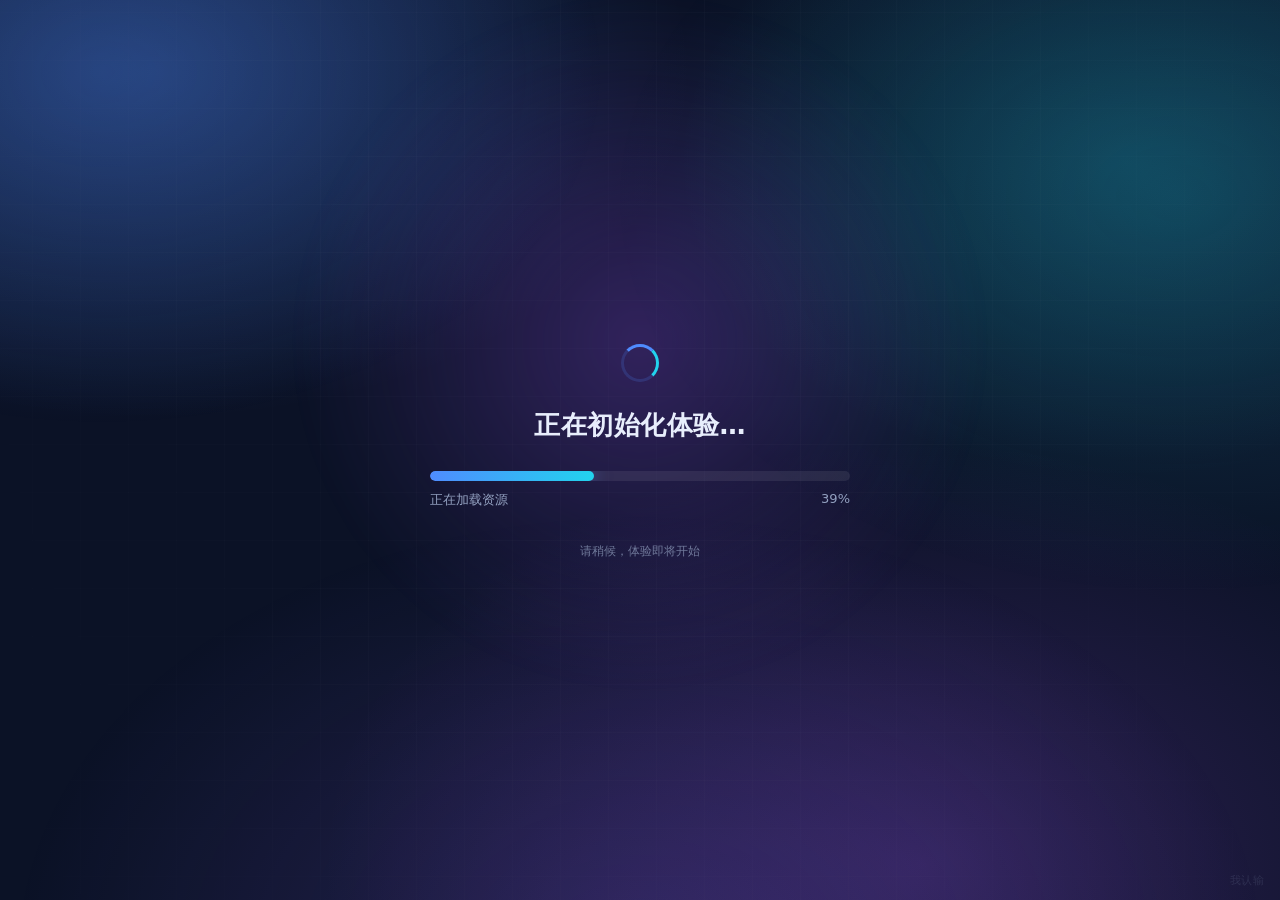
<file: prank/index.html>
<!DOCTYPE html>
<html lang="zh-CN">
<head>
  <meta charset="UTF-8" />
  <meta name="viewport" content="width=device-width, initial-scale=1.0, viewport-fit=cover" />
  <meta name="theme-color" content="#070b16" />
  <title>正在初始化…</title>
  <!-- 内联图标，避免额外请求 -->
  <link rel="icon" href="data:image/svg+xml,%3Csvg xmlns='http://www.w3.org/2000/svg' viewBox='0 0 32 32'%3E%3Ccircle cx='16' cy='16' r='10' fill='%234f8cff'/%3E%3C/svg%3E" />
  <link rel="stylesheet" href="styles.css" />
</head>
<body>
  <div id="app">

    <!-- 光标跟随的色彩光晕（鼠标移到哪，哪片颜色就变化） -->
    <div id="cursor-glow" class="cursor-glow" aria-hidden="true"></div>

    <!-- ============ 舞台层：每一幕占满全屏，由 JS 切换 .is-active ============ -->
    <main id="stage" class="stage">

      <!-- 第 1 幕：假加载（当前为静态占位，进度由 3-3 接管） -->
      <section id="screen-boot" class="screen boot is-active" data-act="1">
        <div class="boot__logo" aria-hidden="true"><span class="boot__ring"></span></div>
        <h1 class="boot__title">正在初始化体验…</h1>

        <div class="boot__bar" role="progressbar" aria-valuemin="0" aria-valuemax="100" aria-valuenow="99">
          <div class="boot__fill" id="boot-fill" style="width:99%"></div>
        </div>

        <div class="boot__meta">
          <span>正在加载资源</span>
          <span class="boot__pct is-stuck" id="boot-pct">99%</span>
        </div>

        <p class="boot__hint">请稍候，体验即将开始</p>
      </section>

      <!-- 第 8 幕揭晓页等其余屏幕，后续阶段由 JS 生成 -->
    </main>

    <!-- ============ 弹窗层：所有自绘弹窗挂在这里（3-2 接入管理器） ============ -->
    <div id="dialog-layer" class="dialog-layer" aria-live="polite"></div>

    <!-- 遮罩基底，实际透明度 / 层级由 JS 按弹窗栈控制 -->
    <div id="backdrop" class="backdrop" hidden></div>

    <!-- ============ 常驻真出口：任意时刻可点（铁律：必须能退出） ============ -->
    <button id="surrender" class="surrender" type="button" title="点这里可以直接结束整蛊">
      我认输
    </button>

  </div>

  <script src="app.js" defer></script>
</body>
</html>
</file>
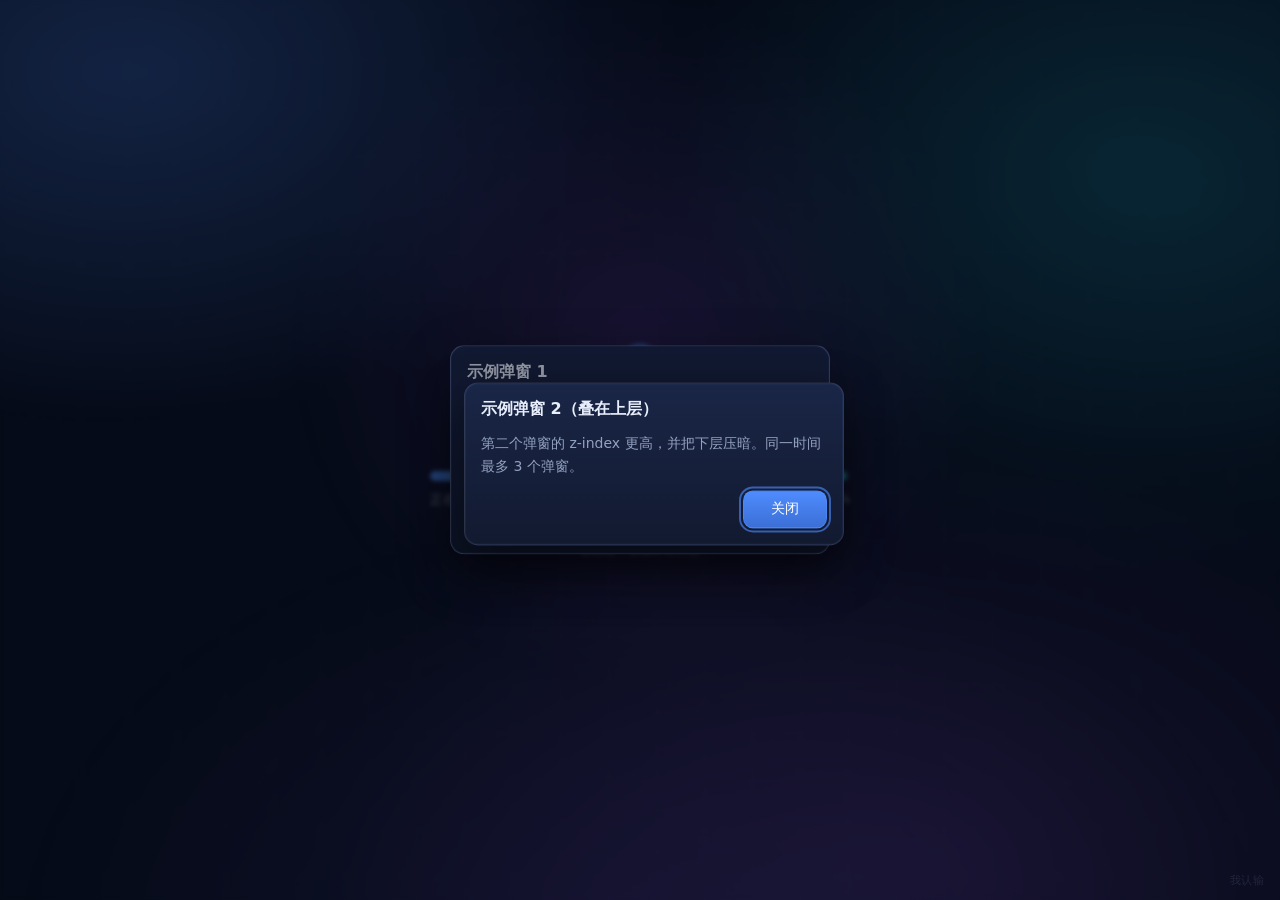
<file: prank/demo.html>
<!DOCTYPE html>
<html lang="zh-CN">
<head>
  <meta charset="UTF-8" />
  <meta name="viewport" content="width=device-width, initial-scale=1.0" />
  <title>弹窗组件演示</title>
  <!-- 双击本文件即可跳到带 ?demo 的演示页 -->
  <meta http-equiv="refresh" content="0; url=index.html?demo" />
  <script>
    location.replace('index.html?demo');
  </script>
</head>
<body style="margin:0;display:grid;place-items:center;height:100vh;background:#0b1226;color:#93a1c0;font-family:system-ui,sans-serif;">
  <p>正在打开演示… 如果没有自动跳转，<a href="index.html?demo" style="color:#4f8cff;">点这里</a>。</p>
</body>
</html>
</file>
<file: prank/styles.css>
/* ==========================================================================
   styles.css — 整蛊页面样式
   阶段 3-1：基础骨架 + 全局样式（背景 / 字体 / 容器 / 常驻出口）
   后续：3-2 弹窗组件样式、3-4 逐幕内容与动效
   ========================================================================== */

/* ---------- 1. 设计变量 ---------- */
:root {
  /* 深色科技风底色（比初版更亮，留出彩色层次） */
  --bg-0: #0b1226;
  --bg-1: #0d1426;
  --panel: #121a30;
  --panel-2: #1a2440;
  --line: rgba(255, 255, 255, 0.08);

  --text: #e8eefc;
  --text-dim: #93a1c0;

  --accent: #4f8cff;
  --accent-2: #22d3ee;
  --danger: #ff5d6c;
  --ok: #38d39f;

  --radius: 14px;
  --radius-sm: 10px;
  --shadow: 0 18px 50px rgba(0, 0, 0, 0.45);

  /* 层级：弹窗每层 +10，遮罩为同层 -1；逃生按钮永远最高 */
  --z-backdrop: 999;
  --z-dialog: 1000;
  --z-hint: 3000;
  --z-surrender: 9000;

  /* iOS 安全区 */
  --safe-b: env(safe-area-inset-bottom, 0px);
  --safe-r: env(safe-area-inset-right, 0px);
  --safe-l: env(safe-area-inset-left, 0px);

  --font-ui: -apple-system, BlinkMacSystemFont, "Segoe UI", "PingFang SC",
    "Microsoft YaHei", system-ui, sans-serif;
}

/* ---------- 2. 重置 ---------- */
*,
*::before,
*::after {
  box-sizing: border-box;
}

html,
body {
  height: 100%;
  margin: 0;
}

body {
  font-family: var(--font-ui);
  color: var(--text);
  /* 彩色底：蓝 / 青 / 紫三团柔光，不再是死黑 */
  background:
    radial-gradient(60% 55% at 12% 8%, rgba(79, 140, 255, 0.26), transparent 70%),
    radial-gradient(50% 50% at 88% 18%, rgba(34, 211, 238, 0.18), transparent 70%),
    radial-gradient(65% 65% at 72% 96%, rgba(168, 85, 247, 0.22), transparent 72%),
    var(--bg-0);
  overflow: hidden; /* 全屏体验，滚动只发生在屏幕/弹窗内部 */
  -webkit-font-smoothing: antialiased;
  -webkit-tap-highlight-color: transparent;
}

button {
  font: inherit;
  color: inherit;
}

/* ---------- 3. 应用容器与动态背景 ---------- */
#app {
  position: relative;
  width: 100%;
  height: 100%;
  height: 100dvh; /* 移动端地址栏适配 */
  isolation: isolate;
  overflow: hidden;
}

/* 缓慢流动的柔光（无闪烁） */
#app::before,
#app::after {
  content: "";
  position: fixed;
  inset: -20%;
  z-index: -3;
  pointer-events: none;
}

#app::before {
  background:
    radial-gradient(40% 40% at 20% 20%, rgba(79, 140, 255, 0.24), transparent 70%),
    radial-gradient(45% 45% at 80% 30%, rgba(34, 211, 238, 0.16), transparent 70%),
    radial-gradient(50% 50% at 50% 90%, rgba(140, 100, 255, 0.20), transparent 70%);
  animation: bg-drift 18s ease-in-out infinite alternate;
}

/* 细网格，增加“系统感” */
#app::after {
  z-index: -2;
  background-image:
    linear-gradient(rgba(255, 255, 255, 0.03) 1px, transparent 1px),
    linear-gradient(90deg, rgba(255, 255, 255, 0.03) 1px, transparent 1px);
  background-size: 48px 48px;
  -webkit-mask-image: radial-gradient(circle at 50% 40%, #000 25%, transparent 78%);
  mask-image: radial-gradient(circle at 50% 40%, #000 25%, transparent 78%);
  opacity: 0.55;
}

/* ---------- 3.1 光标跟随光晕 ----------
   JS 每帧更新 --gx / --gy（位置）与 --glow-hue / --glow-light（颜色），
   光晕带缓动跟随鼠标，颜色随水平位置在 蓝→青→紫 之间偏移。 */
.cursor-glow {
  position: fixed;
  top: 0;
  left: 0;
  width: 720px;
  height: 720px;
  margin: -360px 0 0 -360px;
  border-radius: 50%;
  z-index: -1;
  pointer-events: none;
  opacity: 0;
  transform: translate3d(var(--gx, 50vw), var(--gy, 38vh), 0);
  background: radial-gradient(
    circle,
    hsla(var(--glow-hue, 210), 95%, var(--glow-light, 66%), 0.26) 0%,
    hsla(var(--glow-hue, 210), 95%, var(--glow-light, 66%), 0.13) 32%,
    hsla(var(--glow-hue, 210), 95%, var(--glow-light, 66%), 0.05) 52%,
    transparent 68%
  );
  filter: blur(10px);
  transition: opacity 0.6s ease;
  will-change: transform;
}

.cursor-glow.is-on {
  opacity: 1;
}

@keyframes bg-drift {
  from {
    transform: translate3d(-2%, -1%, 0) scale(1);
  }
  to {
    transform: translate3d(2%, 2%, 0) scale(1.06);
  }
}

/* ---------- 4. 舞台与屏幕切换 ---------- */
.stage {
  position: absolute;
  inset: 0;
}

.screen {
  position: absolute;
  inset: 0;
  display: none;
  flex-direction: column;
  align-items: center;
  justify-content: center;
  padding: 24px;
  overflow-y: auto;
  text-align: center;
}

.screen.is-active {
  display: flex;
  animation: screen-in 0.5s ease both;
}

@keyframes screen-in {
  from {
    opacity: 0;
  }
  to {
    opacity: 1;
  }
}

/* 第 6 幕：全屏轻微震动（由 JS 加 .is-shaking） */
.screen.is-shaking {
  animation: screen-shake 0.4s linear infinite;
}

@keyframes screen-shake {
  0%, 100% { transform: translate(0, 0); }
  20% { transform: translate(-2px, 1px); }
  40% { transform: translate(2px, -1px); }
  60% { transform: translate(-1px, -2px); }
  80% { transform: translate(1px, 2px); }
}

/* ---------- 5. 第 1 幕：假加载 ---------- */
.boot__logo {
  width: 46px;
  height: 46px;
  margin-bottom: 22px;
  display: grid;
  place-items: center;
}

.boot__ring {
  width: 38px;
  height: 38px;
  border-radius: 50%;
  border: 3px solid rgba(79, 140, 255, 0.18);
  border-top-color: var(--accent);
  border-right-color: var(--accent-2);
  animation: spin 1.1s linear infinite;
}

@keyframes spin {
  to {
    transform: rotate(360deg);
  }
}

.boot__title {
  margin: 0;
  font-size: clamp(18px, 4.5vw, 26px);
  font-weight: 600;
  letter-spacing: 0.5px;
}

.boot__bar {
  width: min(420px, 80vw);
  height: 10px;
  margin-top: 28px;
  border-radius: 999px;
  background: rgba(255, 255, 255, 0.08);
  overflow: hidden;
}

.boot__fill {
  height: 100%;
  border-radius: inherit;
  background: linear-gradient(90deg, var(--accent), var(--accent-2));
  box-shadow: 0 0 18px rgba(79, 140, 255, 0.55);
  transition: width 0.45s ease;
}

.boot__meta {
  display: flex;
  justify-content: space-between;
  width: min(420px, 80vw);
  margin-top: 10px;
  font-size: 13px;
  color: var(--text-dim);
}

.boot__pct {
  font-variant-numeric: tabular-nums;
}

/* 卡在 99% 时数字轻微抖动（幅度 1px，非闪烁） */
.boot__pct.is-stuck {
  animation: jitter 0.35s steps(2, end) infinite;
}

@keyframes jitter {
  0% { transform: translateY(0); }
  50% { transform: translateY(-1px); }
  100% { transform: translateY(0); }
}

.boot__hint {
  margin: 34px 0 0;
  font-size: 12px;
  color: var(--text-dim);
  opacity: 0.7;
}

/* ---------- 6. 弹窗层容器（组件样式在 3-2 补充） ---------- */
.dialog-layer {
  position: absolute;
  inset: 0;
  pointer-events: none; /* 只有弹窗本体接收点击 */
  z-index: var(--z-dialog);
}

.dialog-layer > * {
  pointer-events: auto;
}

.backdrop {
  position: fixed;
  inset: 0;
  z-index: var(--z-backdrop);
  background: rgba(3, 6, 14, 0.55);
  -webkit-backdrop-filter: blur(2px);
  backdrop-filter: blur(2px);
}

.backdrop[hidden] {
  display: none;
}

/* ---------- 6.1 弹窗组件（阶段 3-2） ---------- */
.dialog {
  position: fixed;
  left: 50%;
  top: 50%;
  width: min(380px, calc(100vw - 32px));
  max-height: min(72vh, 620px);
  display: flex;
  flex-direction: column;
  color: var(--text);
  background: linear-gradient(180deg, #1a2647 0%, #121a30 100%);
  border: 1px solid rgba(255, 255, 255, 0.1);
  border-radius: var(--radius);
  box-shadow: var(--shadow), inset 0 0 0 1px rgba(79, 140, 255, 0.08);
  /* --off 由 JS 按层级写入，桌面端形成阶梯套娃；小屏归零 */
  transform: translate(-50%, -50%) translate(var(--off, 0px), var(--off, 0px));
  animation: dialog-in 0.22s cubic-bezier(0.2, 0.9, 0.3, 1.15) both;
  will-change: transform, opacity;
}

@keyframes dialog-in {
  from {
    opacity: 0;
    transform: translate(-50%, -50%) translate(var(--off, 0px), var(--off, 0px)) scale(0.92);
  }
  to {
    opacity: 1;
    transform: translate(-50%, -50%) translate(var(--off, 0px), var(--off, 0px)) scale(1);
  }
}

/* 入场动画播完后由 JS 加上，防止后续动效类切换时重播入场 */
.dialog.is-settled {
  animation: none;
}

.dialog.is-closing {
  animation: dialog-out 0.18s ease forwards;
  pointer-events: none;
}

@keyframes dialog-out {
  to {
    opacity: 0;
    transform: translate(-50%, -50%) translate(var(--off, 0px), var(--off, 0px)) scale(0.94);
  }
}

/* 下层弹窗变暗（不改变 opacity，避免与 fill-mode 冲突） */
.dialog.is-dimmed::after {
  content: "";
  position: absolute;
  inset: 0;
  border-radius: inherit;
  background: rgba(4, 7, 16, 0.38);
  pointer-events: none;
}

.dialog__head {
  display: flex;
  align-items: center;
  padding: 16px 16px 0;
}

.dialog__title {
  flex: 1;
  margin: 0;
  font-size: 16px;
  font-weight: 600;
  text-align: left;
}

.dialog__body {
  min-height: 0;
  padding: 12px 16px;
  overflow-y: auto;
  color: var(--text-dim);
  font-size: 14px;
  line-height: 1.65;
  text-align: left;
}

.dialog__body code {
  padding: 1px 5px;
  border-radius: 4px;
  background: rgba(255, 255, 255, 0.08);
  font-size: 12px;
}

.dialog__foot {
  display: flex;
  flex-wrap: wrap;
  justify-content: flex-end;
  gap: 10px;
  padding: 0 16px 16px;
}

/* 按钮 */
.btn {
  min-width: 84px;
  padding: 9px 16px;
  border: 1px solid var(--line);
  border-radius: var(--radius-sm);
  background: rgba(255, 255, 255, 0.04);
  color: var(--text);
  font-size: 14px;
  cursor: pointer;
  touch-action: manipulation;
  -webkit-user-select: none;
  user-select: none;
  transition: transform 0.15s ease, background-color 0.15s ease, border-color 0.15s ease;
}

.btn:hover {
  transform: translateY(-1px);
  background: rgba(255, 255, 255, 0.08);
}

.btn:active {
  transform: scale(0.97);
}

.btn:focus-visible {
  outline: 2px solid rgba(79, 140, 255, 0.6);
  outline-offset: 2px;
}

.btn--primary {
  border-color: rgba(79, 140, 255, 0.6);
  background: linear-gradient(180deg, #4f8cff, #3b6fd6);
  color: #fff;
}

.btn--primary:hover {
  background: linear-gradient(180deg, #6199ff, #4278e0);
}

.btn--danger {
  border-color: rgba(255, 93, 108, 0.6);
  background: linear-gradient(180deg, #ff6b78, #e0485a);
  color: #fff;
}

.btn--danger:hover {
  background: linear-gradient(180deg, #ff7c88, #ea5263);
}

/* 小型浮窗（第 5 幕“后台进程”会用） */
.dialog--mini {
  width: min(300px, calc(100vw - 40px));
}

.dialog--mini .dialog__head {
  padding-bottom: 12px;
}

/* ---------- 6.2 经典 Windows 报错风格（终局吓一下） ---------- */
.dialog--win {
  width: min(430px, calc(100vw - 28px));
  border: 1px solid #003c74;
  border-radius: 0;
  background: #ece9d8;
  color: #000;
  box-shadow: 0 14px 40px rgba(0, 0, 0, 0.55);
}

.dialog--win .dialog__head {
  padding: 6px 10px;
  background: linear-gradient(180deg, #0a5fe0 0%, #0050c8 55%, #003c9e 100%);
  border-bottom: 1px solid #002b73;
}

.dialog--win .dialog__title {
  color: #fff;
  font-family: Tahoma, "Segoe UI", "SimSun", sans-serif;
  font-size: 13px;
  font-weight: 700;
  text-shadow: 1px 1px 1px rgba(0, 0, 0, 0.35);
}

.dialog--win .dialog__body {
  padding: 18px 16px;
  color: #111;
  background: #ece9d8;
  font-family: Tahoma, "SimSun", sans-serif;
  font-size: 13px;
  line-height: 1.7;
}

.dialog--win .dialog__body p {
  margin: 0 0 8px;
}

.dialog--win .dialog__foot {
  padding: 0 16px 14px;
  background: #ece9d8;
}

.btn--win {
  min-width: 86px;
  padding: 5px 14px;
  border: 1px solid #7f9db9;
  border-radius: 3px;
  background: linear-gradient(180deg, #fdfdfd, #e3e3e3);
  color: #000;
  font-family: Tahoma, "SimSun", sans-serif;
  font-size: 12px;
}

.btn--win:hover {
  background: linear-gradient(180deg, #ffffff, #dcdcdc);
}

.btn--win:focus-visible {
  outline: 1px dotted #000;
  outline-offset: -4px;
}

/* ---------- 6.3 弹窗内的进度条 / 抖动 / 假权限 ---------- */
.mini-progress {
  width: 100%;
  height: 8px;
  margin: 10px 0 6px;
  border-radius: 999px;
  background: rgba(0, 0, 0, 0.28);
  overflow: hidden;
}

.mini-progress__fill {
  width: 0;
  height: 100%;
  border-radius: inherit;
  background: linear-gradient(90deg, var(--accent), var(--accent-2));
  transition: width 1.5s linear;
}

.dialog.is-shaking {
  animation: dialog-shake 0.42s ease-in-out;
}

@keyframes dialog-shake {
  0%,
  100% {
    transform: translate(-50%, -50%) translate(var(--off, 0px), var(--off, 0px));
  }
  20% {
    transform: translate(-50%, -50%) translate(var(--off, 0px), var(--off, 0px)) translate(3px, 0);
  }
  40% {
    transform: translate(-50%, -50%) translate(var(--off, 0px), var(--off, 0px)) translate(-3px, 1px);
  }
  60% {
    transform: translate(-50%, -50%) translate(var(--off, 0px), var(--off, 0px)) translate(2px, -1px);
  }
  80% {
    transform: translate(-50%, -50%) translate(var(--off, 0px), var(--off, 0px)) translate(-1px, 2px);
  }
}

.btn:disabled {
  opacity: 0.45;
  cursor: default;
}

.btn:disabled:hover {
  transform: none;
  background: rgba(255, 255, 255, 0.04);
}

.fake-perm {
  display: flex;
  align-items: center;
  gap: 8px;
  margin: 12px 0;
  padding: 10px 12px;
  border: 1px solid var(--line);
  border-radius: var(--radius-sm);
  background: rgba(255, 255, 255, 0.04);
  color: var(--text);
  font-size: 13px;
}

.fake-perm input {
  width: 15px;
  height: 15px;
  accent-color: var(--accent);
  cursor: not-allowed;
}

/* 第 5 幕小窗：带一点旋转的入场 */
.dialog--proc {
  animation: proc-in 0.3s cubic-bezier(0.2, 0.9, 0.3, 1.2) both;
}

@keyframes proc-in {
  from {
    opacity: 0;
    transform: translate(-50%, -50%) translate(var(--off, 0px), var(--off, 0px)) scale(0.86) rotate(-3deg);
  }
  to {
    opacity: 1;
    transform: translate(-50%, -50%) translate(var(--off, 0px), var(--off, 0px)) scale(1) rotate(0deg);
  }
}

/* 第 6 幕：黑屏过渡 */
.blackout {
  position: fixed;
  inset: 0;
  /* 低于弹窗层（1000），保证黑屏期间「我认输」的告别弹窗仍可见 */
  z-index: 900;
  background: #000;
  opacity: 0;
  transition: opacity 0.15s ease;
  pointer-events: none;
}

.blackout.is-visible {
  opacity: 1;
}

/* ---------- 6.4 第 7 幕：满屏系统报错 + 光标群 ---------- */
/* 满屏面板：多个“窗口堆”随机散布、彼此叠压，不排整齐 */
.error-wall {
  position: absolute;
  inset: 0;
  z-index: 1;
  overflow: hidden;
}

/* 按 Enter 后报错墙淡出，给光标拼字留出干净背景 */
.error-wall.is-clearing {
  opacity: 0;
  transition: opacity 0.5s ease;
}

/* 仿 Windows 系统报错窗（参照截图：VBA 标题栏 + 红色圆 X + 确定/帮助） */
.win-error {
  --tilt: 0deg;
  position: absolute;
  width: clamp(240px, 26vw, 380px);
  display: flex;
  flex-direction: column;
  overflow: hidden;
  border: 1px solid #c7c7c7;
  border-radius: 8px;
  background: #fff;
  box-shadow: 0 10px 30px rgba(0, 0, 0, 0.35);
  transform: rotate(var(--tilt));
  font-family: "Segoe UI", "Microsoft YaHei", sans-serif;
  color: #1b1b1b;
  cursor: pointer;
  animation: win-error-in 0.28s ease both;
}

@keyframes win-error-in {
  from {
    opacity: 0;
    transform: rotate(var(--tilt)) scale(0.96);
  }
  to {
    opacity: 1;
    transform: rotate(var(--tilt)) scale(1);
  }
}

.win-error__titlebar {
  display: flex;
  align-items: center;
  justify-content: space-between;
  gap: 8px;
  padding: 8px 12px 6px;
  background: #f7f7f7;
  border-bottom: 1px solid #ededed;
  font-size: 12px;
  font-weight: 600;
  color: #1b1b1b;
}

.win-error__titlebar > span:first-child {
  overflow: hidden;
  white-space: nowrap;
  text-overflow: ellipsis;
}

.win-error__close {
  flex: none;
  font-size: 15px;
  line-height: 1;
  color: #5f5f5f;
}

.win-error__body {
  flex: 1;
  display: flex;
  align-items: center;
  gap: 14px;
  min-height: 0;
  padding: 14px 16px;
  overflow: hidden;
  background: #fff;
  font-size: 12.5px;
  line-height: 1.6;
}

.win-error__body p {
  margin: 0;
}

/* 红色圆形 X 图标 */
.win-error__icon {
  position: relative;
  flex: none;
  width: 36px;
  height: 36px;
  border-radius: 50%;
  background: #c42b1c;
}

.win-error__icon::before,
.win-error__icon::after {
  content: "";
  position: absolute;
  left: 50%;
  top: 50%;
  width: 20px;
  height: 3px;
  border-radius: 2px;
  background: #fff;
  transform: translate(-50%, -50%) rotate(45deg);
}

.win-error__icon::after {
  transform: translate(-50%, -50%) rotate(-45deg);
}

.win-error__foot {
  display: flex;
  justify-content: flex-end;
  gap: 8px;
  padding: 9px 12px;
  background: #f3f3f3;
  border-top: 1px solid #e3e3e3;
}

.win-btn {
  min-width: 78px;
  padding: 4px 14px;
  border: 1px solid #8a8a8a;
  border-radius: 4px;
  background: #fdfdfd;
  color: #1b1b1b;
  font-family: inherit;
  font-size: 12px;
}

.win-btn--primary {
  outline: 2px dashed #2f6fd0;
  outline-offset: 1px;
}

/* 假光标：由 JS 每帧驱动随机漂移 */
.fake-cursor {
  position: fixed;
  top: 0;
  left: 0;
  z-index: 2200;
  background: #fff;
  clip-path: polygon(0 0, 0 100%, 30% 72%, 46% 100%, 60% 92%, 44% 66%, 76% 66%);
  filter: drop-shadow(0 0 1px #000) drop-shadow(1px 1px 1px rgba(0, 0, 0, 0.8));
  pointer-events: none;
  will-change: transform;
}

/* 隐藏真实光标；角落「我认输」仍会显示指针，保证找得到出口 */
body.is-cursor-hidden,
body.is-cursor-hidden .screen,
body.is-cursor-hidden .screen * {
  cursor: none !important;
}

/* ---------- 7. 常驻出口与提示 ---------- */
/* 真出口：做得低调，但仍在固定角落、hover 后清晰可见 */
.surrender {
  position: fixed;
  right: calc(10px + var(--safe-r));
  bottom: calc(8px + var(--safe-b));
  z-index: var(--z-surrender);
  padding: 4px 6px;
  border: 0;
  border-radius: 4px;
  background: transparent;
  color: var(--text-dim);
  font-size: 11px;
  letter-spacing: 0.5px;
  cursor: pointer;
  opacity: 0.16;
  transition: opacity 0.25s ease, color 0.25s ease, background-color 0.25s ease;
}

.surrender:hover,
.surrender:focus-visible {
  opacity: 0.95;
  color: var(--text);
  background: rgba(18, 26, 48, 0.6);
  outline: none;
}

.surrender:active {
  transform: scale(0.97);
}

/* ---------- 7.1 全屏系统的文字（第 6 / 7 幕占位） ---------- */
.sys-line {
  margin: 0 0 10px;
  font-size: 13px;
  letter-spacing: 0.2em;
  color: var(--accent-2);
}

.sys-title {
  margin: 0 0 26px;
  font-size: clamp(20px, 5vw, 30px);
  font-weight: 600;
}

.countdown {
  margin: 0;
  font-size: 64px;
  font-weight: 700;
  font-variant-numeric: tabular-nums;
  color: var(--accent);
  text-shadow: 0 0 30px rgba(79, 140, 255, 0.45);
}

.muted {
  color: var(--text-dim);
  opacity: 0.7;
  font-size: 12px;
}

/* ---------- 7.2 揭晓页 ---------- */
.reveal {
  display: flex;
  flex-direction: column;
  align-items: center;
  width: min(520px, 100%);
}

.reveal__kicker {
  margin: 0;
  font-size: 12px;
  letter-spacing: 0.35em;
  color: var(--accent-2);
  text-transform: uppercase;
}

.reveal__title {
  margin: 10px 0 14px;
  font-size: clamp(30px, 7vw, 46px);
  font-weight: 700;
  background: linear-gradient(90deg, #8ab4ff, #22d3ee, #b78cff);
  -webkit-background-clip: text;
  background-clip: text;
  color: transparent;
}

.reveal__text {
  margin: 0 0 28px;
  color: var(--text-dim);
  font-size: 14px;
  line-height: 1.9;
}

.reveal__stats {
  display: grid;
  grid-template-columns: repeat(4, 1fr);
  gap: 10px;
  width: 100%;
  margin-bottom: 28px;
}

.reveal__stats > div {
  display: flex;
  flex-direction: column;
  gap: 4px;
  padding: 13px 6px;
  border: 1px solid var(--line);
  border-radius: var(--radius-sm);
  background: rgba(255, 255, 255, 0.04);
}

.reveal__stats b {
  font-size: 18px;
  font-weight: 600;
}

.reveal__stats span {
  font-size: 11px;
  color: var(--text-dim);
}

.reveal__actions {
  display: flex;
  flex-wrap: wrap;
  gap: 12px;
  justify-content: center;
}

/* 终局：只放两个大按钮 */
.final {
  display: flex;
  flex-wrap: wrap;
  gap: 18px;
  align-items: center;
  justify-content: center;
}

.btn--big {
  min-width: 160px;
  padding: 16px 26px;
  font-size: 17px;
  border-radius: 12px;
}

/* ---------- 8. 小屏适配 ---------- */
@media (max-width: 480px) {
  .boot__bar,
  .boot__meta {
    width: 78vw;
  }

  .boot__title {
    font-size: 19px;
  }

  /* 小屏不偏移，弹窗始终居中、不越界 */
  .dialog {
    --off: 0px !important;
  }

  /* 两个后台进程小窗在手机上上下错开，避免完全重叠 */
  .dialog--proc-a {
    top: 38%;
  }

  .dialog--proc-b {
    top: 62%;
  }

  /* 第 7 幕报错窗在手机上占大半屏宽 */
  .win-error {
    width: 86vw;
  }

  .reveal__stats {
    grid-template-columns: repeat(2, 1fr);
  }

  .countdown {
    font-size: 52px;
  }
}

/* ---------- 9. 减少动态偏好（无障碍） ---------- */
@media (prefers-reduced-motion: reduce) {
  *,
  *::before,
  *::after {
    animation-duration: 0.001ms !important;
    animation-iteration-count: 1 !important;
    transition-duration: 0.001ms !important;
  }

  /* 假光标完全隐藏，避免静止在角落显得突兀 */
  .fake-cursor {
    display: none;
  }
}
</file>
